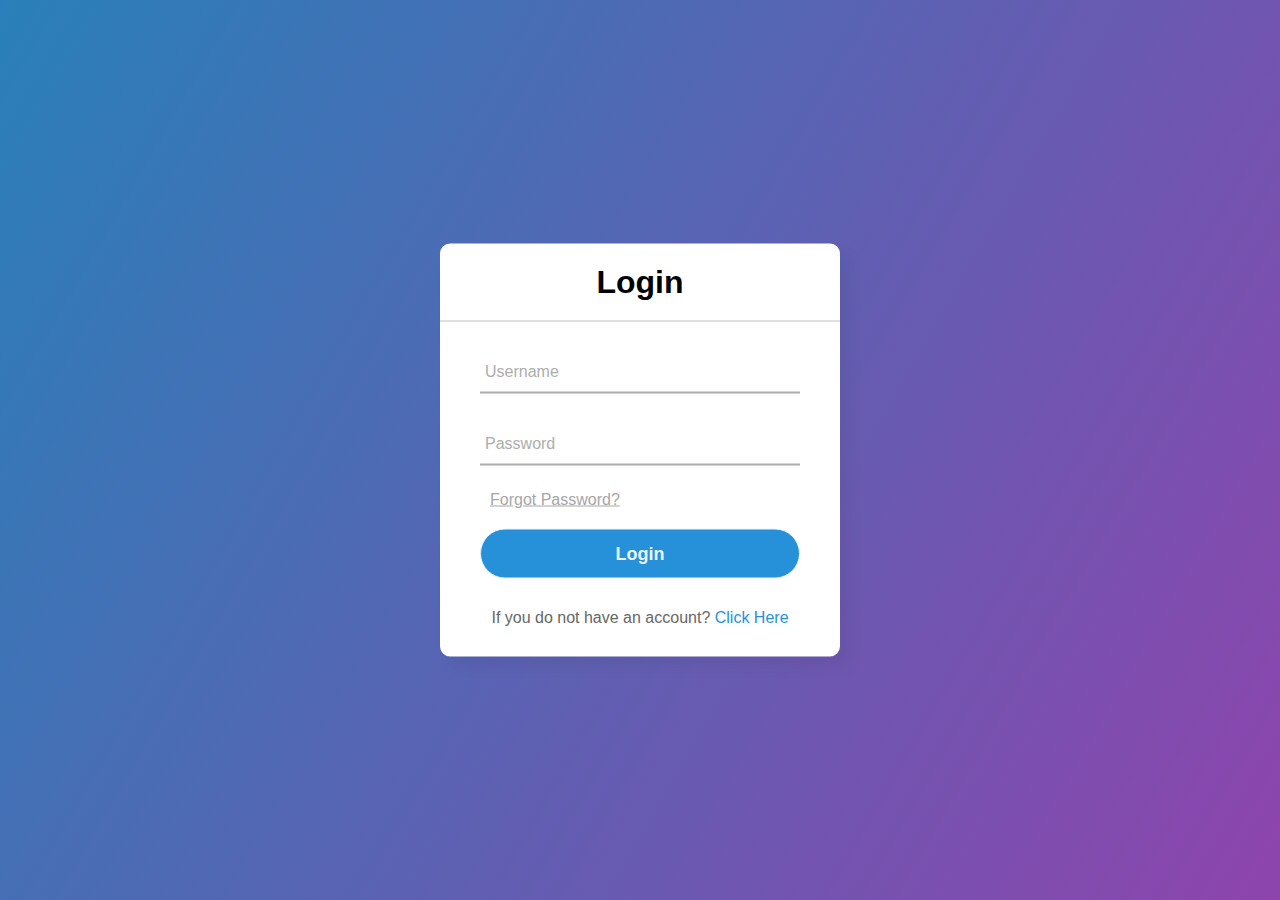
<file: Index.html>
<!DOCTYPE html>

<html lang="en" dir="ltr">
  <head>
    <meta charset="utf-8">
    <title>DataBase Login Form</title>
    <link rel="stylesheet" href="styles.css">
  </head>
  <body>
    <div class="center">
      <h1>Login</h1>
      <form method="post">
        <div class="txt_field">
          <input type="text" required>
          <span></span>
          <label>Username</label>
        </div>
        <div class="txt_field">
          <input type="password" required>
          <span></span>
          <label>Password</label>
        </div>
        <div class="pass"> 
          <a href="Pass.html">Forgot Password?</a>
        </div>
        <input type="submit" value="Login">
        <div class="signup_link">
          If you do not have an account? <a href="Info.html">Click Here</a>
        </div>
      </form>
    </div>

  </body>
</html>
</file>
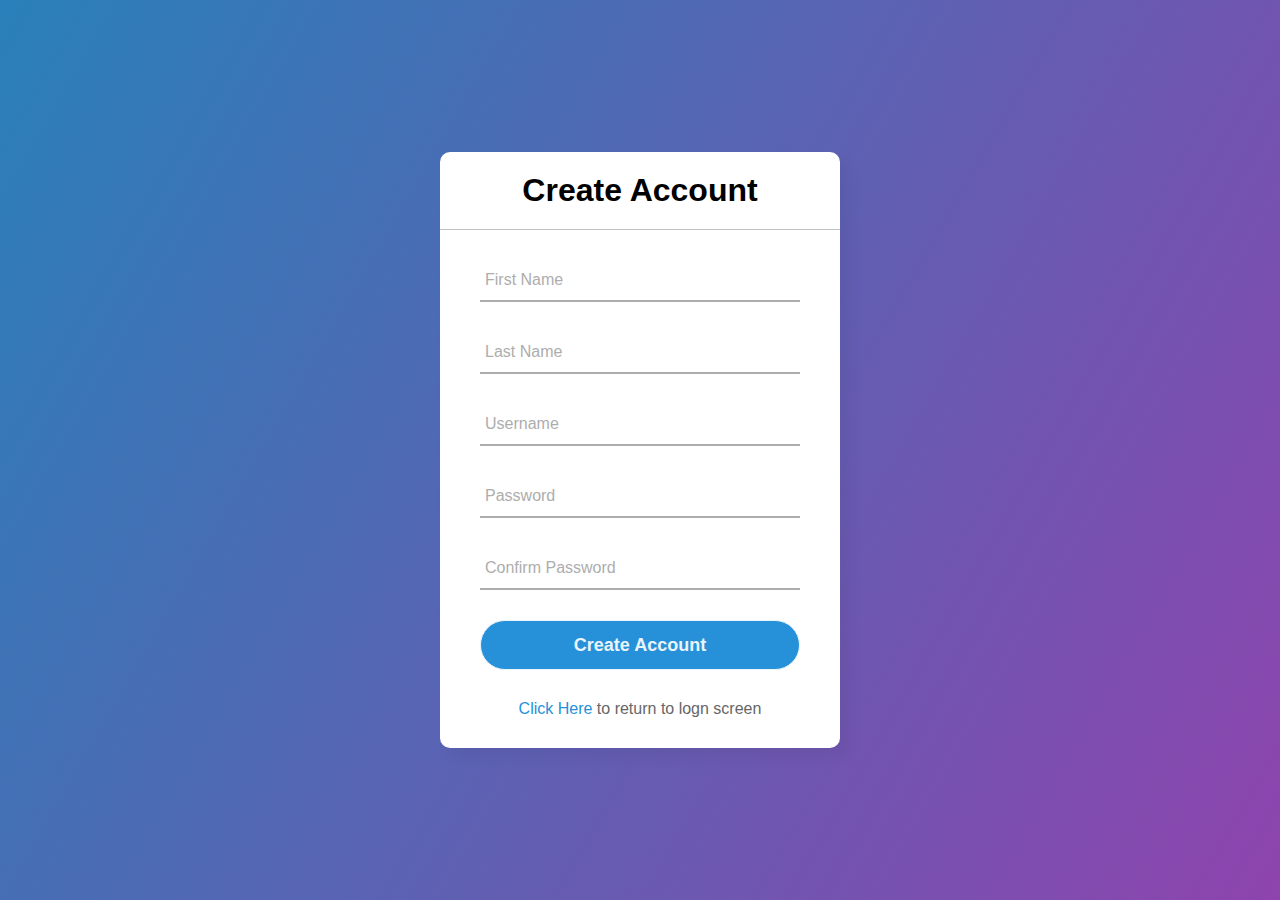
<file: Info.html>
<!DOCTYPE html>

<html lang="en" dir="ltr">
  <head>
    <meta charset="utf-8">
    <title>Create Account</title>
    <link rel="stylesheet" href="styles.css">
  </head>
  <body>
    <div class="center">
      <h1>Create Account</h1>
      <form method="post">
        <div class="txt_field">
          <input type="text" required>
          <span></span>
          <label>First Name</label>
        </div>
        <div class="txt_field">
          <input type="text" required>
          <span></span>
          <label>Last Name</label>
        </div>
        <div class="txt_field">
            <input type="text" required>
            <span></span>
            <label>Username</label>
          </div>
        <div class="txt_field">
            <input type="password" required>
            <span></span>
            <label>Password</label>
          </div>
          <div class="txt_field">
            <input type="password" required>
            <span></span>
            <label>Confirm Password</label>
          </div>
          <input type="submit" value="Create Account">
          <div class="signup_link">
            <a href="Index.html">Click Here&nbsp;</a>to return to logn screen
          </div>

      </form>
    </div>

  </body>
</html>
</file>
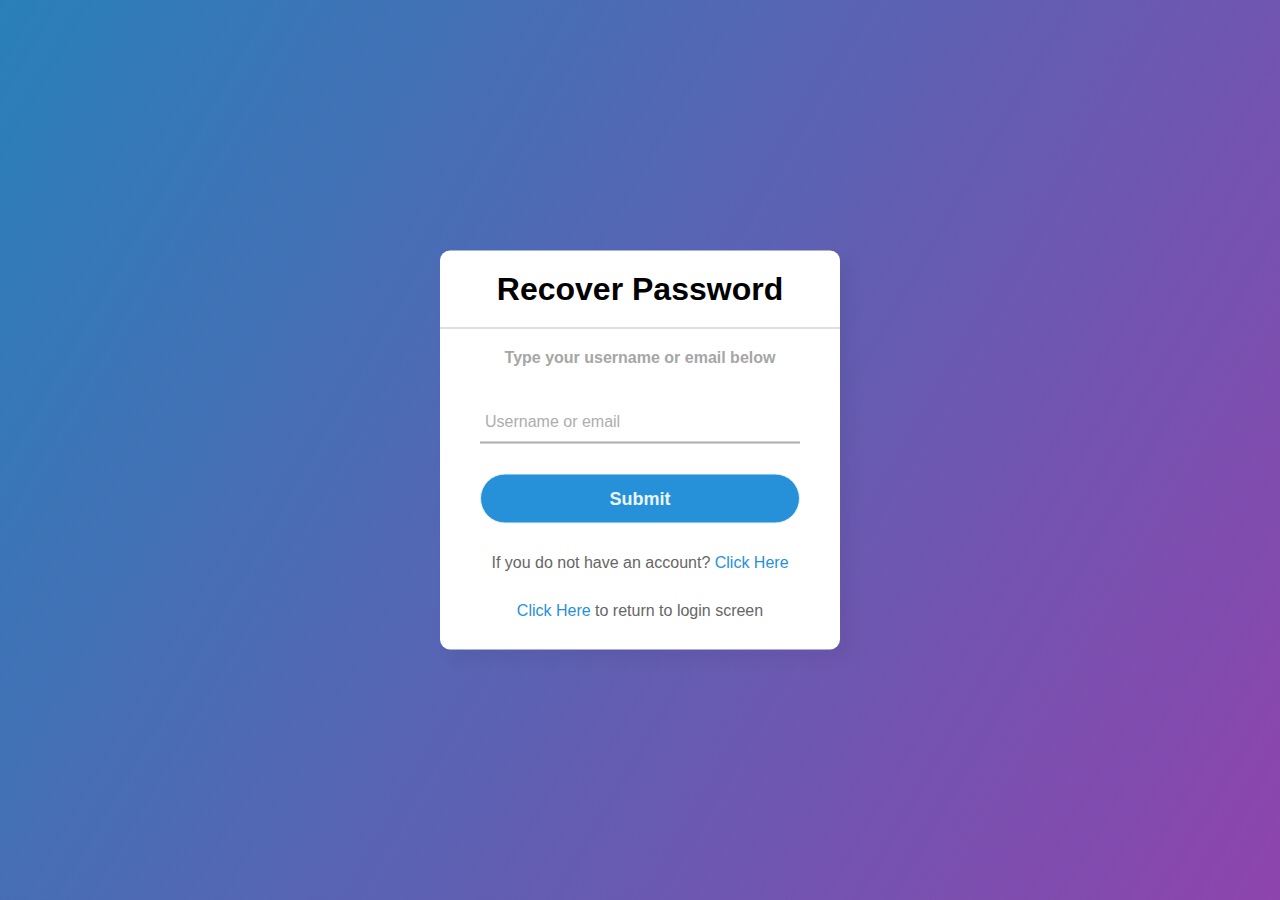
<file: Pass.html>
<!DOCTYPE html>

<html lang="en" dir="ltr">
  <head>
    <meta charset="utf-8">
    <title>Password Reset</title>
    <link rel="stylesheet" href="styles.css">
  </head>
  <body>
    <div class="center">
      <h1>Recover Password</h1>
      <form method="post">
        <h4>Type your username or email below</h4>
        <div class="txt_field">
            <input type="text" required>
            <span></span>
            <label>Username or email</label>
          </div>
        <input type="submit" value="Submit">
        <div class="signup_link">
          If you do not have an account? <a href="Info.html">Click Here</a>
        </div>
        <div class="signup_link">
            <a href="Index.html">Click Here&nbsp;</a>to return to login screen
        </div>
      </form>
    </div>

  </body>
</html>
</file>
<file: styles.css>
*{
    margin: 0;
    padding: 0;
    box-sizing: border-box;
    font-family: "Poppins", sans-serif;
  }
  body{
    margin: 0;
    padding: 0;
    background: linear-gradient(120deg,#2980b9, #8e44ad);
    height: 100vh;
    overflow: hidden;
  }
  .center{
    position: absolute;
    top: 50%;
    left: 50%;
    transform: translate(-50%, -50%);
    width: 400px;
    background: white;
    border-radius: 10px;
    box-shadow: 10px 10px 15px rgba(0,0,0,0.05);
  }
  .center h1{
    text-align: center;
    padding: 20px 0;
    border-bottom: 1px solid silver;
  }

  .center h4{
    text-align: center;
    padding: 20px 0;
    color: #a6a6a6;
    padding-bottom: 5px;
  }
  .center form{
    padding: 0 40px;
    box-sizing: border-box;
  }
  form .txt_field{
    position: relative;
    border-bottom: 2px solid #adadad;
    margin: 30px 0;
  }
  .txt_field input{
    width: 100%;
    padding: 0 5px;
    height: 40px;
    font-size: 16px;
    border: none;
    background: none;
    outline: none;
  }
  .txt_field label{
    position: absolute;
    top: 50%;
    left: 5px;
    color: #adadad;
    transform: translateY(-50%);
    font-size: 16px;
    pointer-events: none;
    transition: .5s;
  }
  .txt_field span::before{
    content: '';
    position: absolute;
    top: 40px;
    left: 0;
    width: 0%;
    height: 2px;
    background: #2691d9;
    transition: .5s;
  }
  .txt_field input:focus ~ label,
  .txt_field input:valid ~ label{
    top: -5px;
    color: #2691d9;
  }
  .txt_field input:focus ~ span::before,
  .txt_field input:valid ~ span::before{
    width: 100%;
  }

  .pass {
    margin: -5px 0 20px 5px;
    color: #a6a6a6;
    cursor: pointer;
  }

  .pass a{
    margin: -5px 0 20px 5px;
    color: #a6a6a6;
    cursor: pointer;
  }
  .pass:hover{
    text-decoration: underline;
  }
  input[type="submit"]{
    width: 100%;
    height: 50px;
    border: 1px solid;
    background: #2691d9;
    border-radius: 25px;
    font-size: 18px;
    color: #e9f4fb;
    font-weight: 700;
    cursor: pointer;
    outline: none;
  }
  input[type="submit"]:hover{
    border-color: #2691d9;
    transition: .5s;
  }
  .signup_link{
    margin: 30px 0;
    text-align: center;
    font-size: 16px;
    color: #666666;
  }
  .signup_link a{
    color: #2691d9;
    text-decoration: none;
  }
  .signup_link a:hover{
    text-decoration: underline;
  }
</file>
